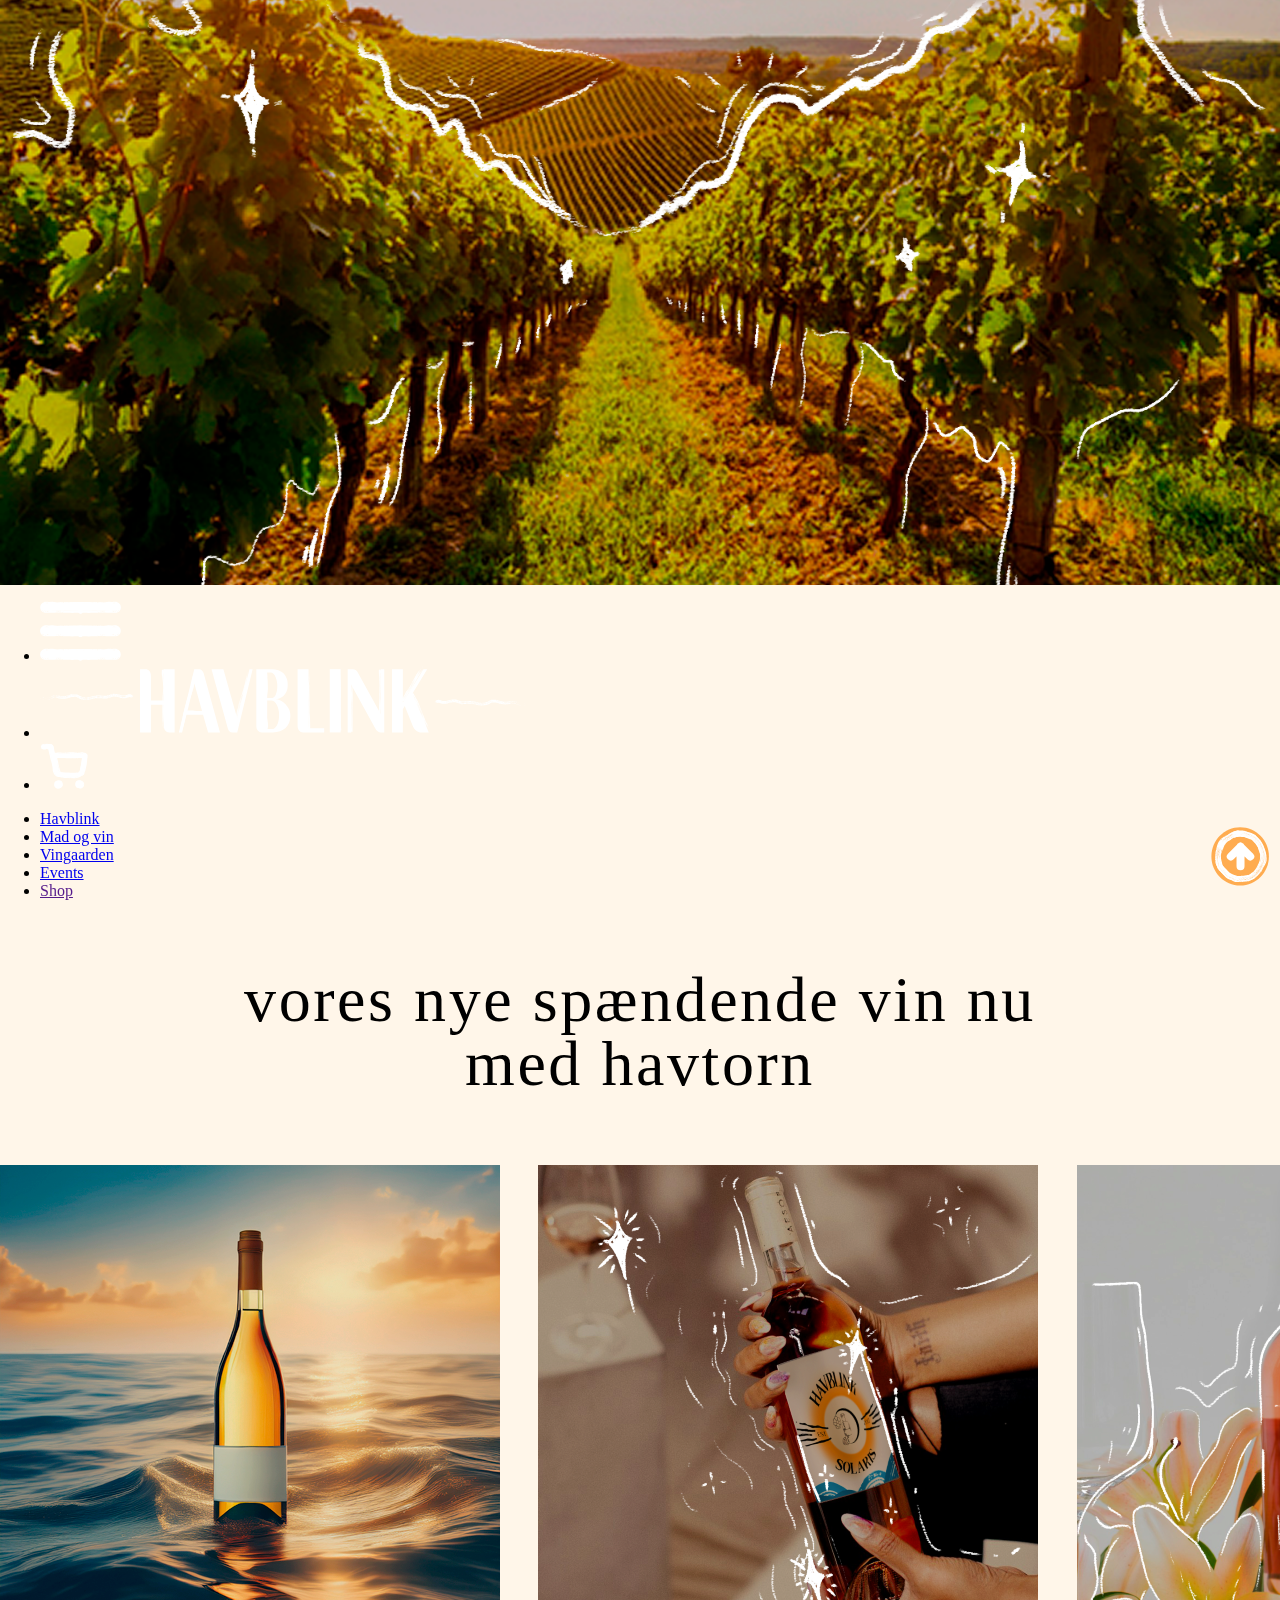
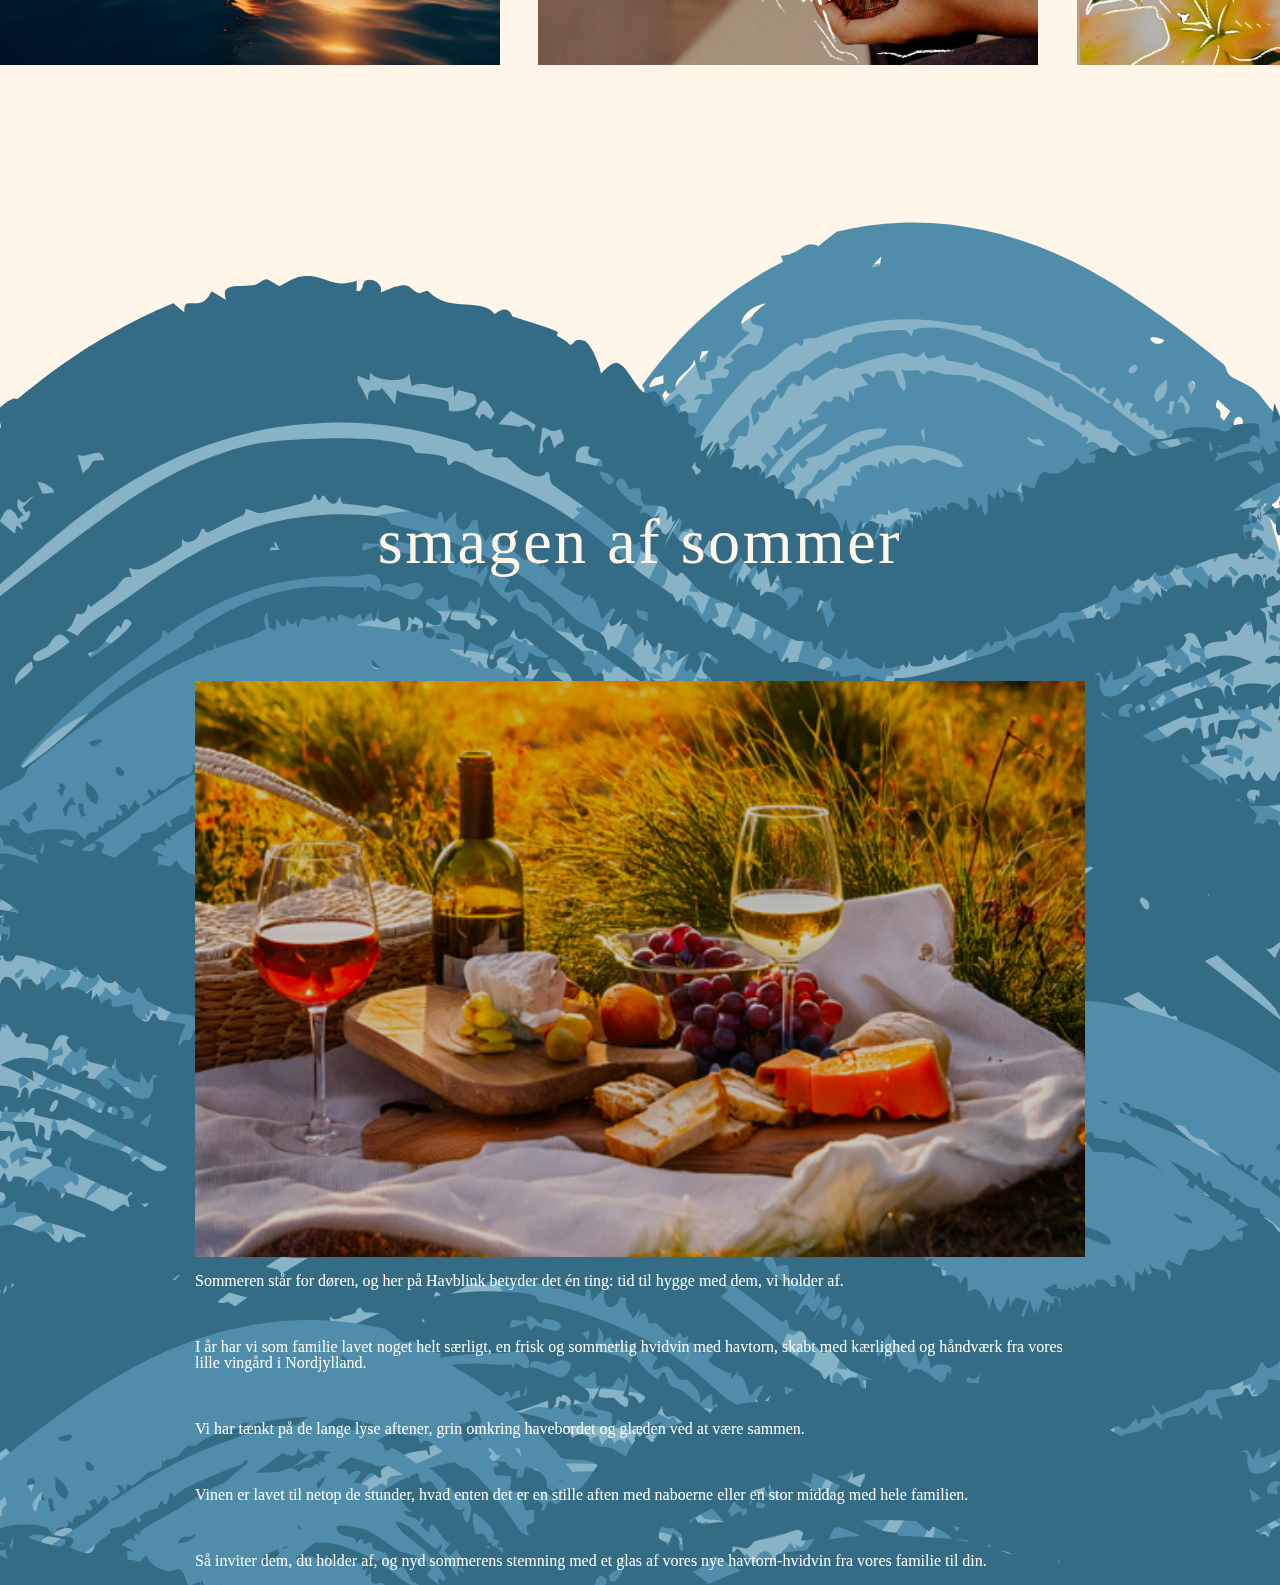
<file: index.html>
<!DOCTYPE html>
<html lang="da">
    <head>
        <meta charset="UTF-8">
        <meta name="viewport" content="width=device-width, initial-scale=1.0">
        <title>Havblink</title>
        <link rel="stylesheet" href="landingstyle.css">
        <link rel="stylesheet" href="stylesheet.css">
        <link rel="stylesheet" href="header+footerstyle.css">
    </head>

    <body> 
        <div class="scroll-top"> <!--scroll back to top knap, linket til id main, og placeret i bunden-->
                <a class="scroll-top__link" href="#main"><img src="asset/TOTOPMAIN1.svg" alt="totop"></a> <!--href="#" navigates to the top of the page-->
            </div> 
        <header class="main-header">

        </header>
            <div id="bgcolor">
                <div>
                    <ul id="top-nav">
                        <li><a id="navbar" href="#lopus"><img src="asset/MENU1.svg" alt="nav"></a></li>
                        <li><a id="logo" href="index.html"><img src="asset/logo.svg" alt="logo"></a></li>
                        <li><a href="#opsum"><img src="asset/CART1.svg" alt="cart"></a></li>
                    </ul>


                </div>
            
                <nav>
                    <ul  id="navbar-ctn">
                        <li><a href="index.html">Havblink</a></li>
                        <li><a href="madogvin.html">Mad og vin</a></li>
                        <li><a href="vingaard.html">Vingaarden</a></li>
                        <li><a href="events.html">Events</a></li>
                        <li><a href="">Shop</a></li>
                    </ul>
                </nav>
            </div>
        <main id="main">
            
            <!-- scroll bar med billeder -->
            <h1 class="start"> vores nye spændende vin nu med havtorn</h1>
            
            <div class="scroll"> <!--- div classe for at lave en kasse til indholdet -->
                <div id="picture"> <!--- div id for at kunne ændre på indholdet i selve kassen-->
                    <img src="picture/scroll1.png" alt="vin1">

                    <img src="picture/vin1.png" alt="vin2">
                    
                    <img src="picture/vin2.png" alt="vin4">

                    <img src="picture/scroll5.png" alt="vin5">
                </div>
            </div>

            <picture class="bg">
                <br>
                <h1 class="overskrift">smagen af sommer</h1>
            
                <!-- brug af class for at skabe en boks der følger hiraki, men holder alt indholdet -->
                <div class="infosection"> 
                    <img src="picture/11.png" alt="smagafsommer">
                    <p>Sommeren står for døren, og her på Havblink betyder det én ting: tid til hygge med dem, vi holder af.</p>
                    <br>
                    <p>I år har vi som familie lavet noget helt særligt, en frisk og sommerlig hvidvin med havtorn,
                        skabt med kærlighed og håndværk fra vores lille vingård i Nordjylland.</p>
                    <br>
                    <p>Vi har tænkt på de lange lyse aftener, grin omkring havebordet og glæden ved at være sammen. </p>
                    <br>
                    <p>Vinen er lavet til netop de stunder, hvad enten det er en stille aften med naboerne eller en stor middag med hele familien.</p>
                    <br>
                    <p>Så inviter dem, du holder af, og nyd sommerens stemning med et glas af vores nye havtorn-hvidvin fra vores familie til din.</p>
                </div>
            </picture>
            
        </main>

        <footer>

        </footer>
    </body>
</html>
</file>
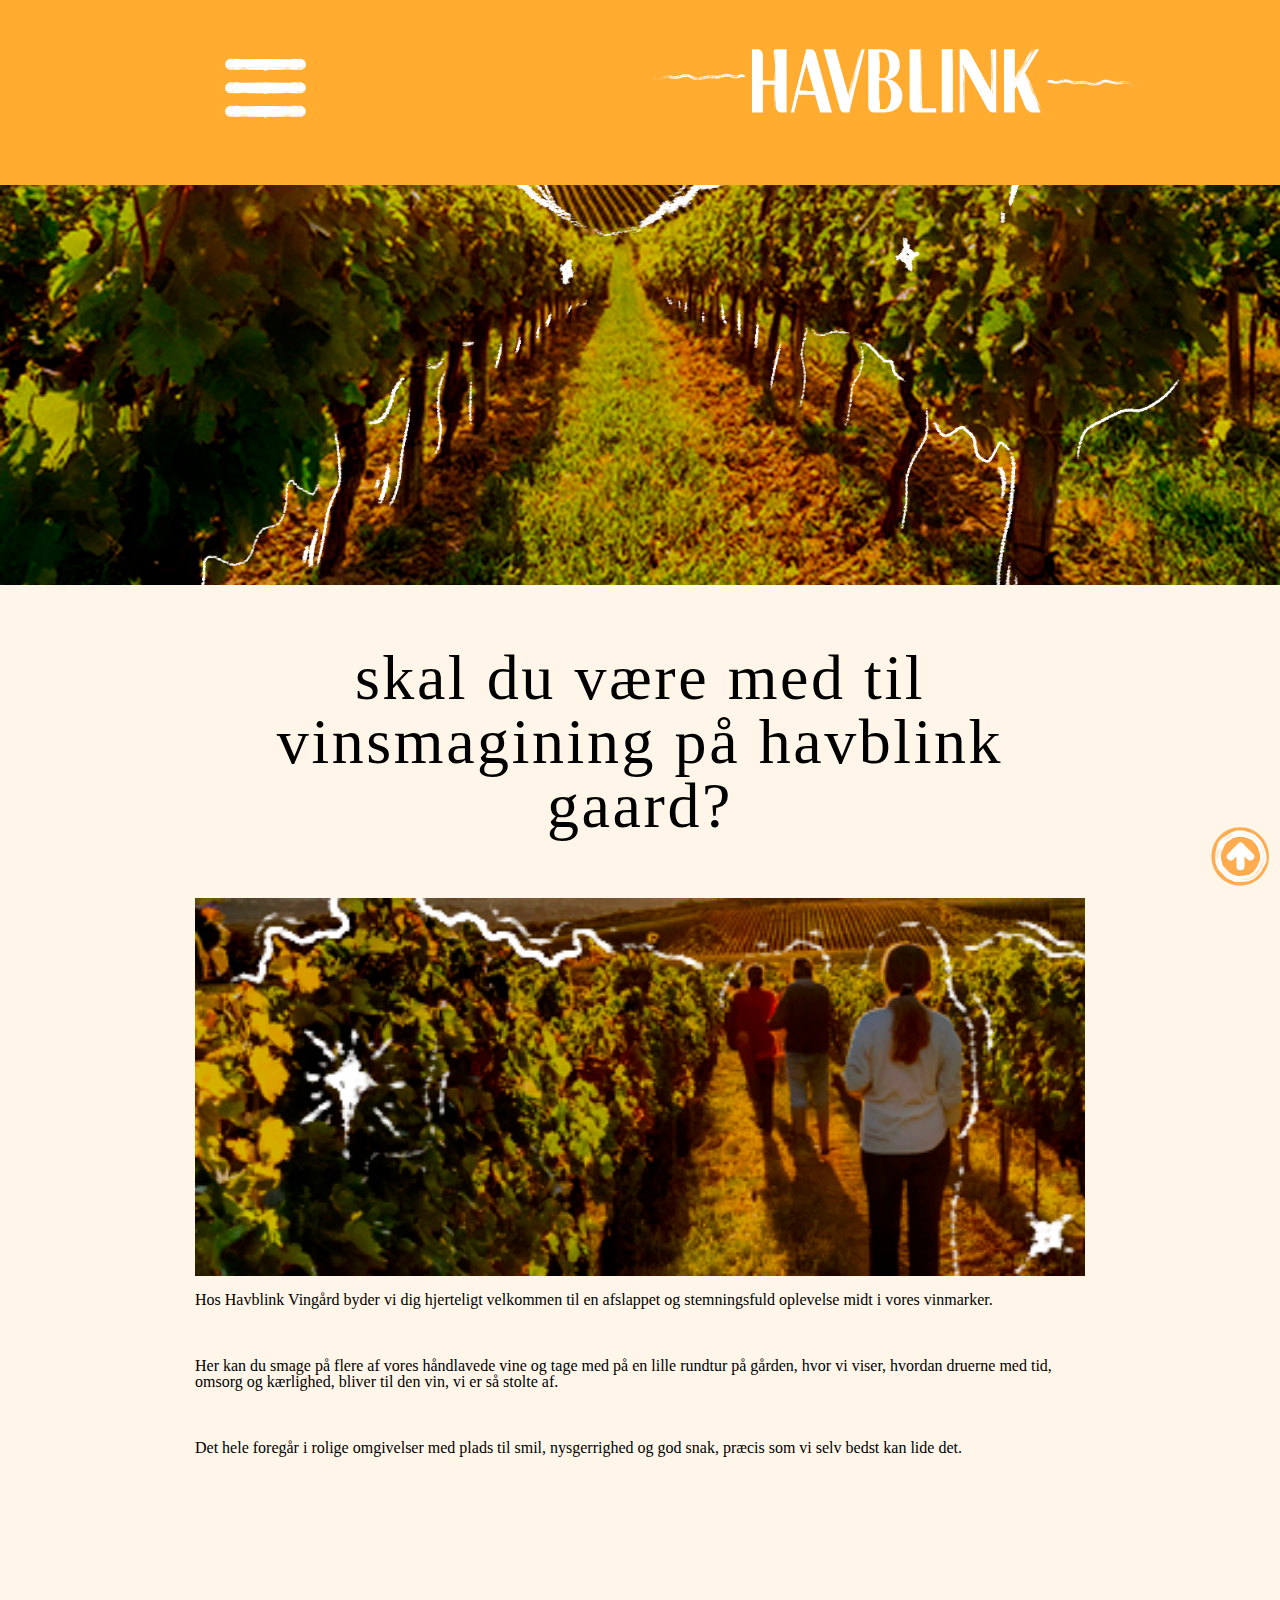
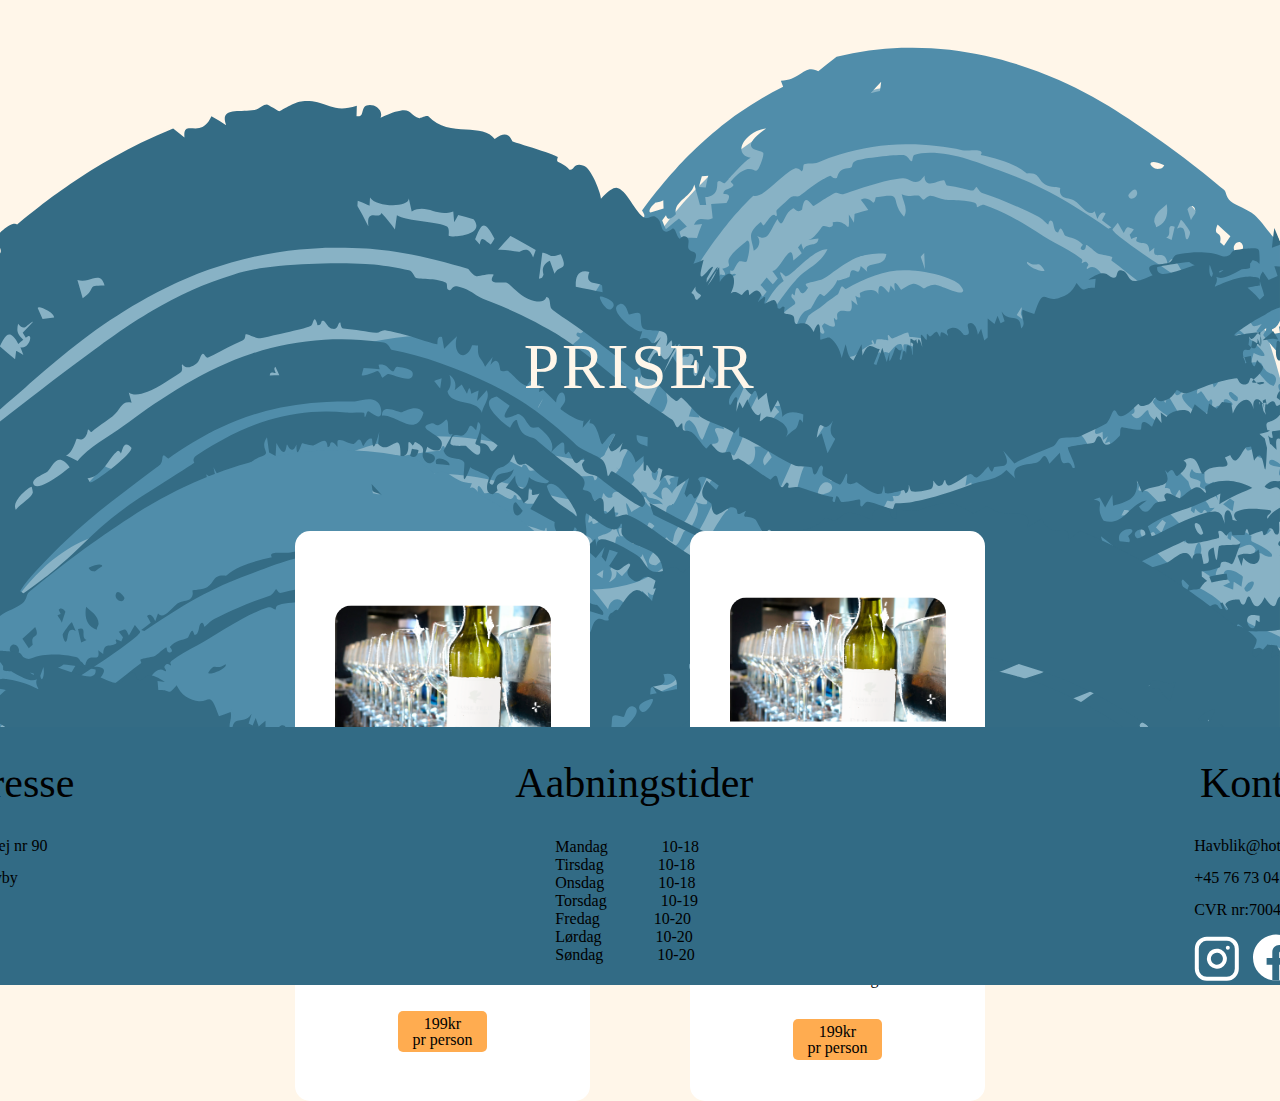
<file: events.html>
<!DOCTYPE html>
<html lang="da">
    <head>
        <meta charset="UTF-8">
        <meta name="viewport" content="width=device-width, initial-scale=1.0">
        <title>Havblink</title>
        <link rel="stylesheet" href="eventstyle.css">
        <link rel="stylesheet" href="stylesheet.css">
        <link rel="stylesheet" href="header+footerstyle.css">
    </head>

    <body>
        <div class="scroll-top"> <!--scroll back to top knap, linket til id main, og placeret i bunden-->
            <a class="scroll-top__link" href="#main"><img src="asset/TOTOPMAIN1.svg" alt="totop"></a> <!--href="#" navigates to the top of the page-->
        </div> 
        <header class="main-header">
        
        </header>
            <div>
                <ul class="top-nav">
                    <li><a class="navbar"><img src="asset/MENU1.svg" alt="nav"></a>
                        <div class="navbar-ctn">
                        <a href="index.html">Havblink</a>
                        <a href="madogvin.html">Mad og vin</a>
                        <a href="vingaard.html">Vingaarden</a>
                        <a href="events.html">Events</a>
                        <a href="">Shop</a>
                      </div>
                    </li>
                      
                    <li><a id="logo" href="index.html"><img src="asset/logo.svg" alt="logo"></a></li>
                </ul>


            </div>

        <main id="main"><!---id main, så scroll ved hvor den skal hen-->
            <div class="event">
                <h1 class="start">skal du være med til vinsmagining på havblink gaard?</h1>
                <img src="picture/15.png" alt="vinsmagning">
                <p>Hos Havblink Vingård byder vi dig hjerteligt velkommen til en afslappet og stemningsfuld oplevelse midt i vores vinmarker.</p>
                <br>
                <p>Her kan du smage på flere af vores håndlavede vine og tage med på en lille rundtur på gården, hvor vi viser, hvordan druerne med tid, omsorg og kærlighed, bliver til den vin, vi er så stolte af.</p>
                <br>
                <p>Det hele foregår i rolige omgivelser med plads til smil, nysgerrighed og god snak, præcis som vi selv bedst kan lide det.</p>
                <br>
            </div>

            <div class="bg">
                <br>
                <h1 class="overskrift">PRISER</h1>
        
                <div class="priser">
                    <section class="pris">
                        <img class="bestilling" src="picture/pris.png" alt="bestilling">
                        <h3>Almindelig</h3>
                        <br>
                        <p>Vinsmagning<br>3 forskellige vin</p>
                        <br>
                        <p>Rundvisning</p>

                        <p class="betaling">199kr<br>pr person</p>

                    </section>

                    <section class="pris">
                        <img class="bestilling" src="picture/pris.png" alt="bestilling">
                        <h3>Præmium</h3>
                        <br>
                        <p>Vinsmagning<br>4 forskellige vin<br>+ 1 ny vin</p>
                        <br>
                        <p>Rundvisning</p>

                        <p class="betaling">199kr<br>pr person</p>
                    </section>

                </div>
            </div>

        </main>

        <footer>
            <div class="footerbox">

                <div class="address">
                    <h2>Adresse</h2>
                    <p>Havblikvej nr 90</p>
                    <p>9500 Havby</p>

                </div>
                <div class="dates">
                    <h2>Aabningstider</h2>
                    <ul>
                        <li>Mandag          10-18</li>
                        <li>Tirsdag         10-18</li>
                        <li>Onsdag          10-18</li>
                        <li>Torsdag         10-19</li>
                        <li>Fredag          10-20</li>
                        <li>Lørdag          10-20</li>
                        <li>Søndag          10-20</li>
                    </ul>

                </div>
                <div class="contact">
                    <h2>Kontakt</h2>
                    <p>Havblik@hotmail.com</p>
                    <p>+45 76 73 04 96</p>
                    <p>CVR nr:70042</p>
                    <img id="insta" src="asset/insta.svg" alt="instagram">
                    <img src="asset/facebook.svg" alt="facebook">

                </div>
            </div>
        </footer>
        
    <script>
        document.querySelector('.navbar').addEventListener('mouseover', function() {
    document.querySelector('.navbar-ctn').classList.add('visible');
});

document.addEventListener('click', function(event) {
    let navbarCtn = document.querySelector('.navbar-ctn');
    let navbar = document.querySelector('.navbar');

    if (!navbar.contains(event.target) && !navbarCtn.contains(event.target)) {
        navbarCtn.classList.remove('visible');
    }
});

    </script>
    </body>
</html>
</file>
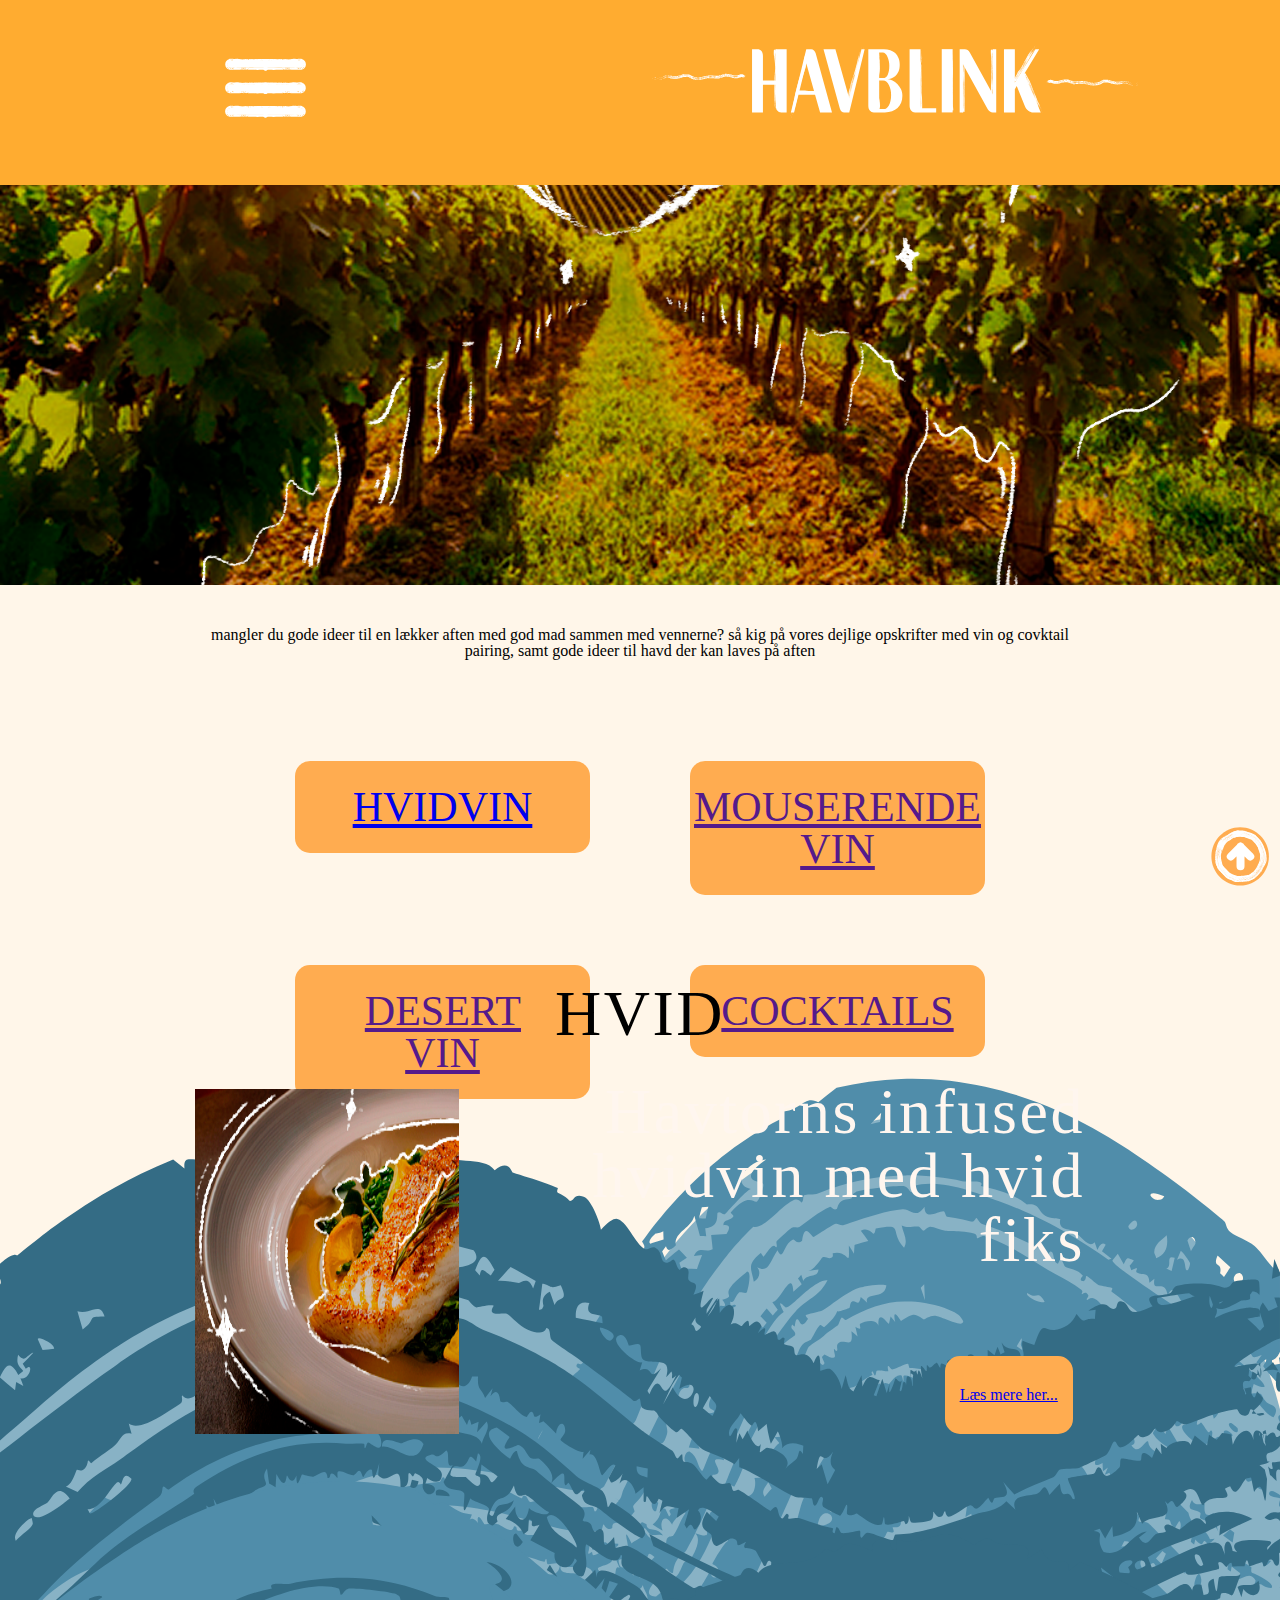
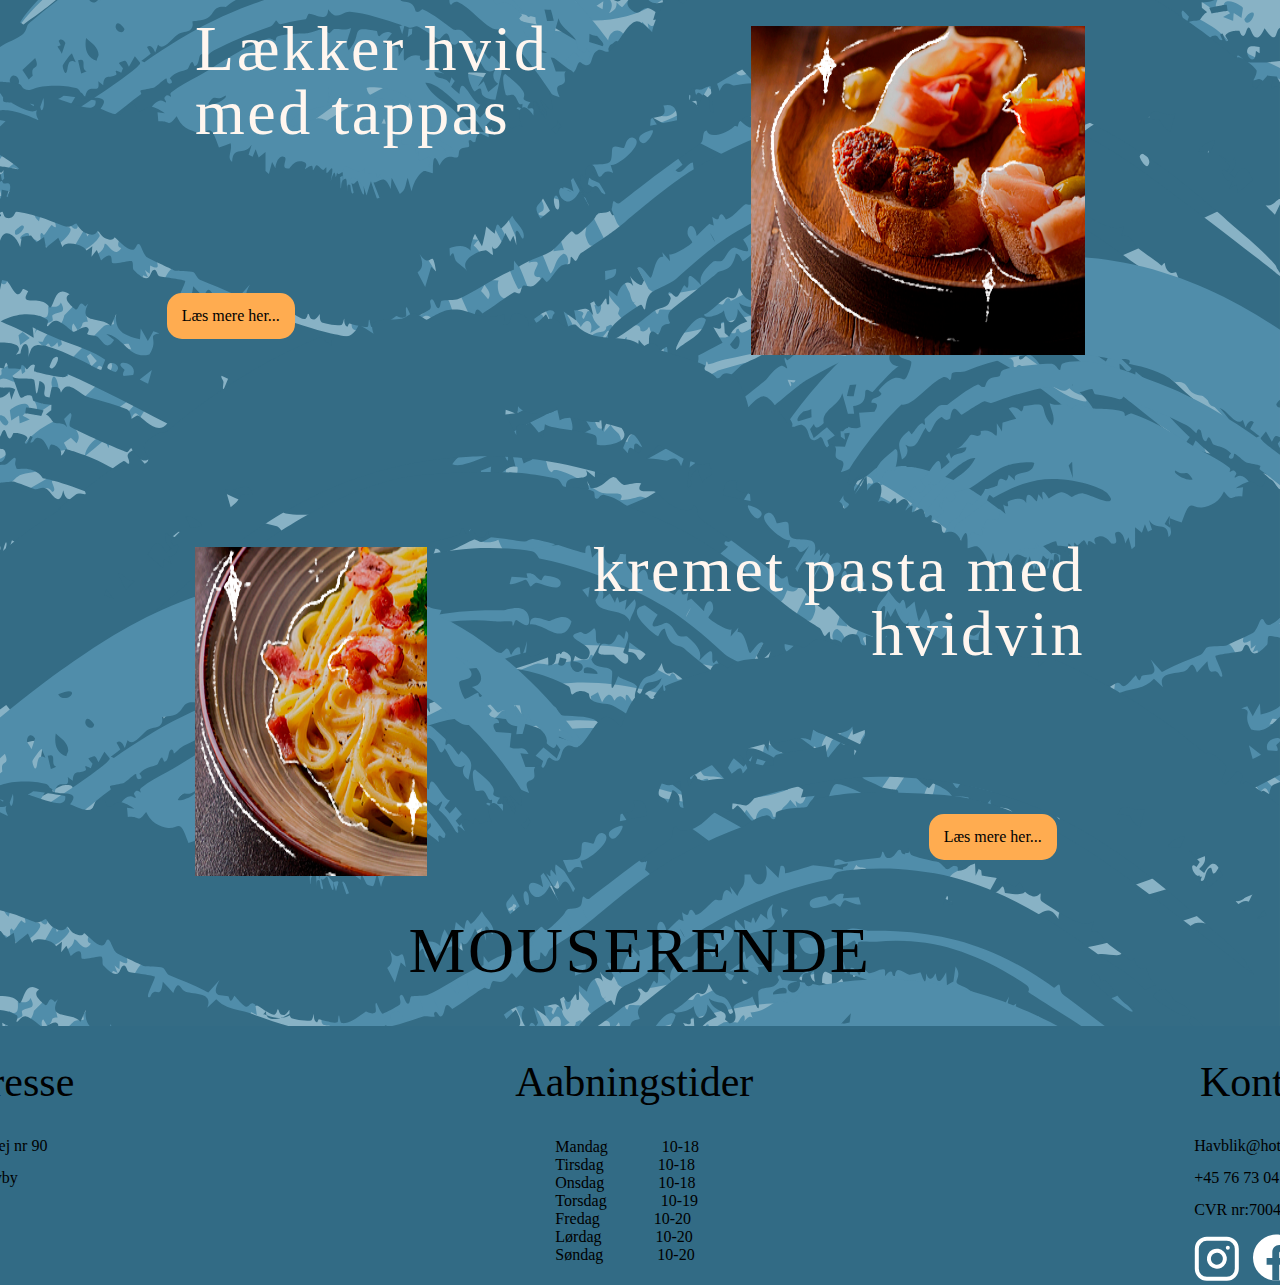
<file: madogvin.html>
<!DOCTYPE html>
<html lang="da">
    <head>
        <meta charset="UTF-8">
        <meta name="viewport" content="width=device-width, initial-scale=1.0">
        <title>Havblink</title>
        <link rel="stylesheet" href="madogvinstyles.css">
        <link rel="stylesheet" href="stylesheet.css">
        <link rel="stylesheet" href="header+footerstyle.css">
    </head>
 
    <body>
        <div class="scroll-top"> <!--scroll back to top knap, linket til id main, og placeret i bunden-->
            <a class="scroll-top__link" href="#main"><img src="asset/TOTOPMAIN1.svg" alt="totop"></a> <!--href="#" navigates to the top of the page-->
        </div> 
        <header id="main" class="main-header">

            




        </header>
        <div>
                <ul class="top-nav">
                    <li><a class="navbar"><img src="asset/MENU1.svg" alt="nav"></a>
                        <div class="navbar-ctn">
                        <a href="index.html">Havblink</a>
                        <a href="madogvin.html">Mad og vin</a>
                        <a href="vingaard.html">Vingaarden</a>
                        <a href="events.html">Events</a>
                        <a href="">Shop</a>
                      </div>
                    </li>
                      
                    <li><a id="logo" href="index.html"><img src="asset/logo.svg" alt="logo"></a></li>
                </ul>


            </div>

        <main>
        
            <p class="start">mangler du gode ideer til en lækker aften med god mad sammen med vennerne?  så kig på vores dejlige opskrifter med vin og covktail pairing, samt gode ideer til havd der kan laves på aften</p>

            <div class="CTA"> <!---CTA box, for at lave grid boxes til indholdet-->
               <a class="CTA1" href="#Hvidvin"><h2>HVIDVIN</h2></a> <!---cta1 for diferencere på størelsen, da padding ellers ville gøre nogle små, og npgle store-->
                <a href=""><h2>MOUSERENDE VIN</h2></a>
                <a href=""><h2>DESERT VIN</h2></a>
                <a class="CTA1" href=""><h2>COCKTAILS</h2></a>
            </div>

            <div class="bg"> <!---class bg, for bagrund-->
                <br>
                <h1 id="overskrift">HVID</h1>

        
                <div id="Hvidvin" class="infobox">
                    <img  src="picture/12.png" alt="hvidvin">
                    <a href="opskrift.html" class="button"><p>Læs mere her...</p></a>
                    <h1>Havtorns infused hvidvin med hvid fiks</h1>
                    
                </div>   
                
                <div class="infobox1">
                    <h1>Lækker hvid med tappas</h1>
                    <p class="button1">Læs mere her...</p>
                    <img src="picture/13.png" alt="hvidvin">
                    
                </div>    
                
                <div class="infobox">
                    <img src="picture/14.png" alt="hvidvin">
                    <p class="button">Læs mere her...</p>
                    <h1>kremet pasta med hvidvin</h1>
                    
                </div>
                <div id="overskrift">
                    <h1 >MOUSERENDE</h1>
                </div>
            </div>
        </main>

         <footer>
            <div class="footerbox">

                <div class="address">
                    <h2>Adresse</h2>
                    <p>Havblikvej nr 90</p>
                    <p>9500 Havby</p>

                </div>
                <div class="dates">
                    <h2>Aabningstider</h2>
                    <ul>
                        <li>Mandag          10-18</li>
                        <li>Tirsdag         10-18</li>
                        <li>Onsdag          10-18</li>
                        <li>Torsdag         10-19</li>
                        <li>Fredag          10-20</li>
                        <li>Lørdag          10-20</li>
                        <li>Søndag          10-20</li>
                    </ul>

                </div>
                <div class="contact">
                    <h2>Kontakt</h2>
                    <p>Havblik@hotmail.com</p>
                    <p>+45 76 73 04 96</p>
                    <p>CVR nr:70042</p>
                    <img id="insta" src="asset/insta.svg" alt="instagram">
                    <img src="asset/facebook.svg" alt="facebook">

                </div>
            </div>
        </footer>
        
    <script>
        document.querySelector('.navbar').addEventListener('mouseover', function() {
    document.querySelector('.navbar-ctn').classList.add('visible');
});

document.addEventListener('click', function(event) {
    let navbarCtn = document.querySelector('.navbar-ctn');
    let navbar = document.querySelector('.navbar');

    if (!navbar.contains(event.target) && !navbarCtn.contains(event.target)) {
        navbarCtn.classList.remove('visible');
    }
});

    </script>
    </body>
</html>
</file>
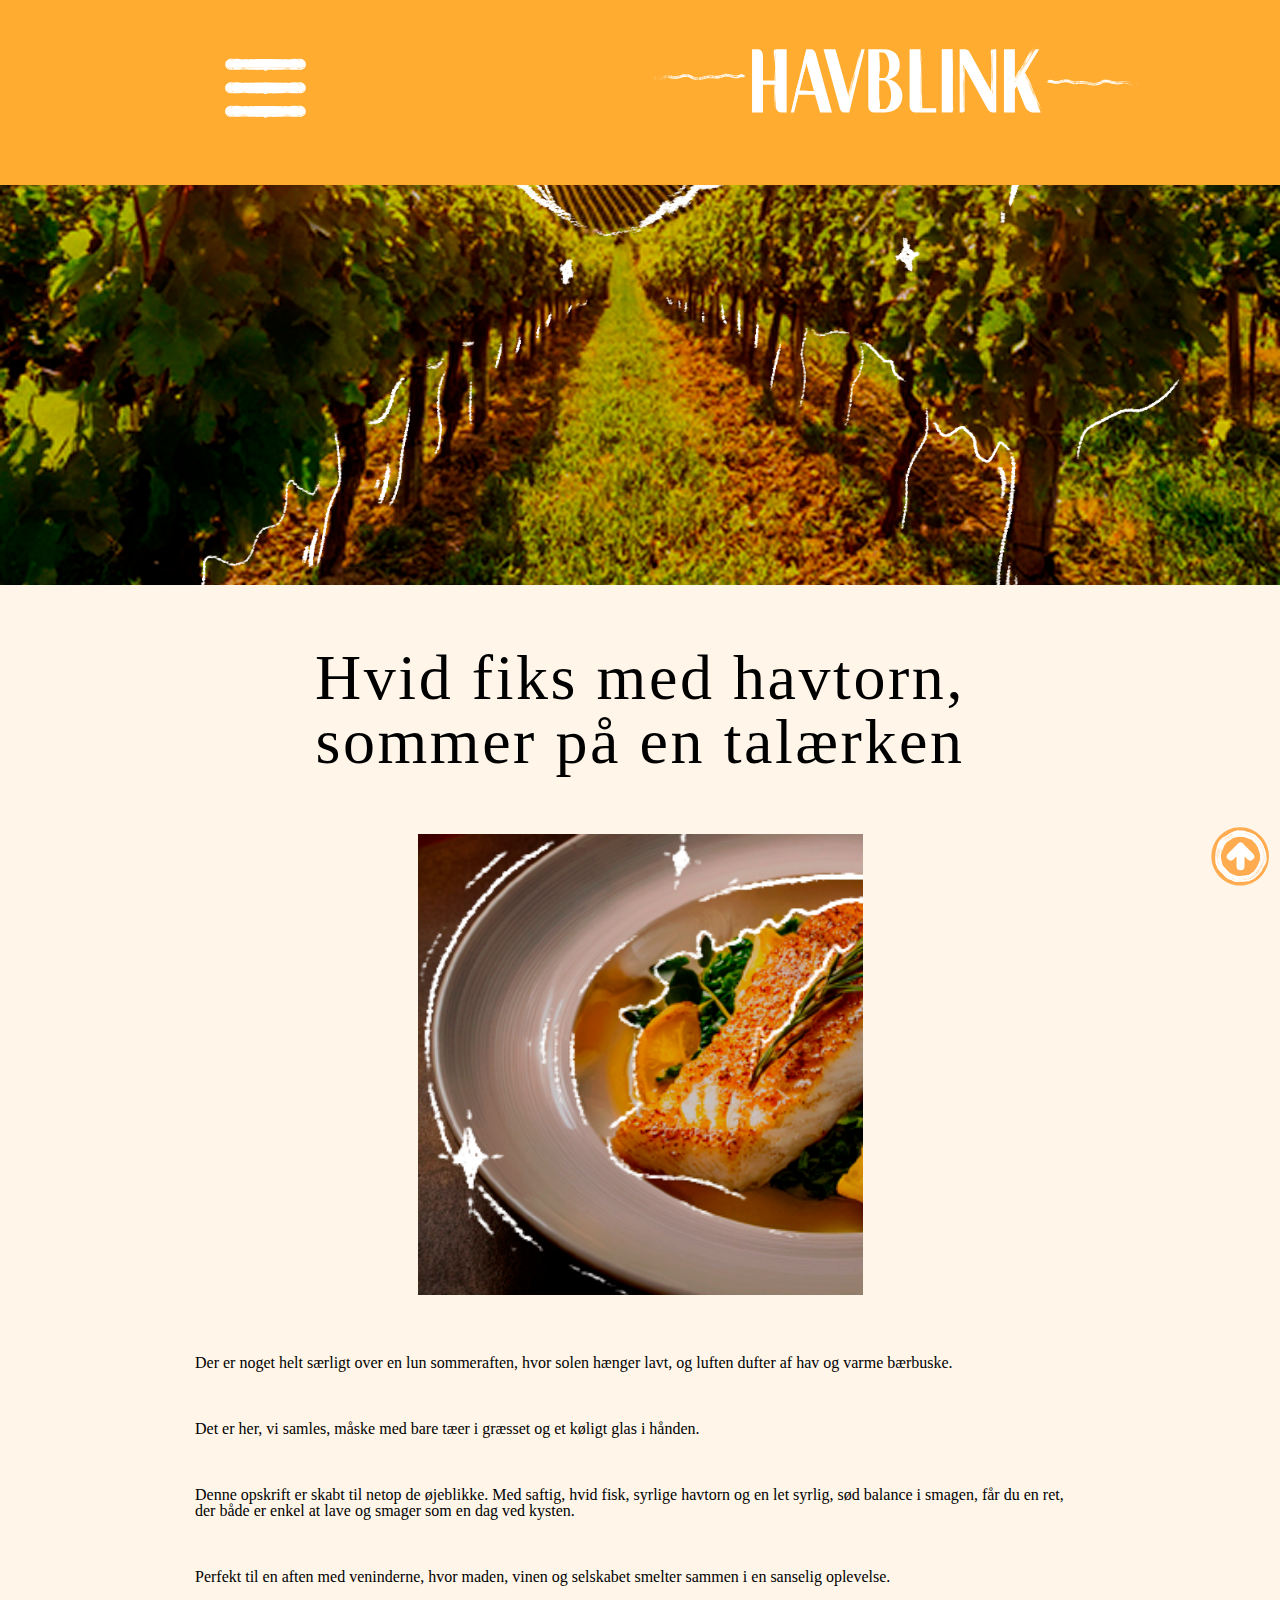
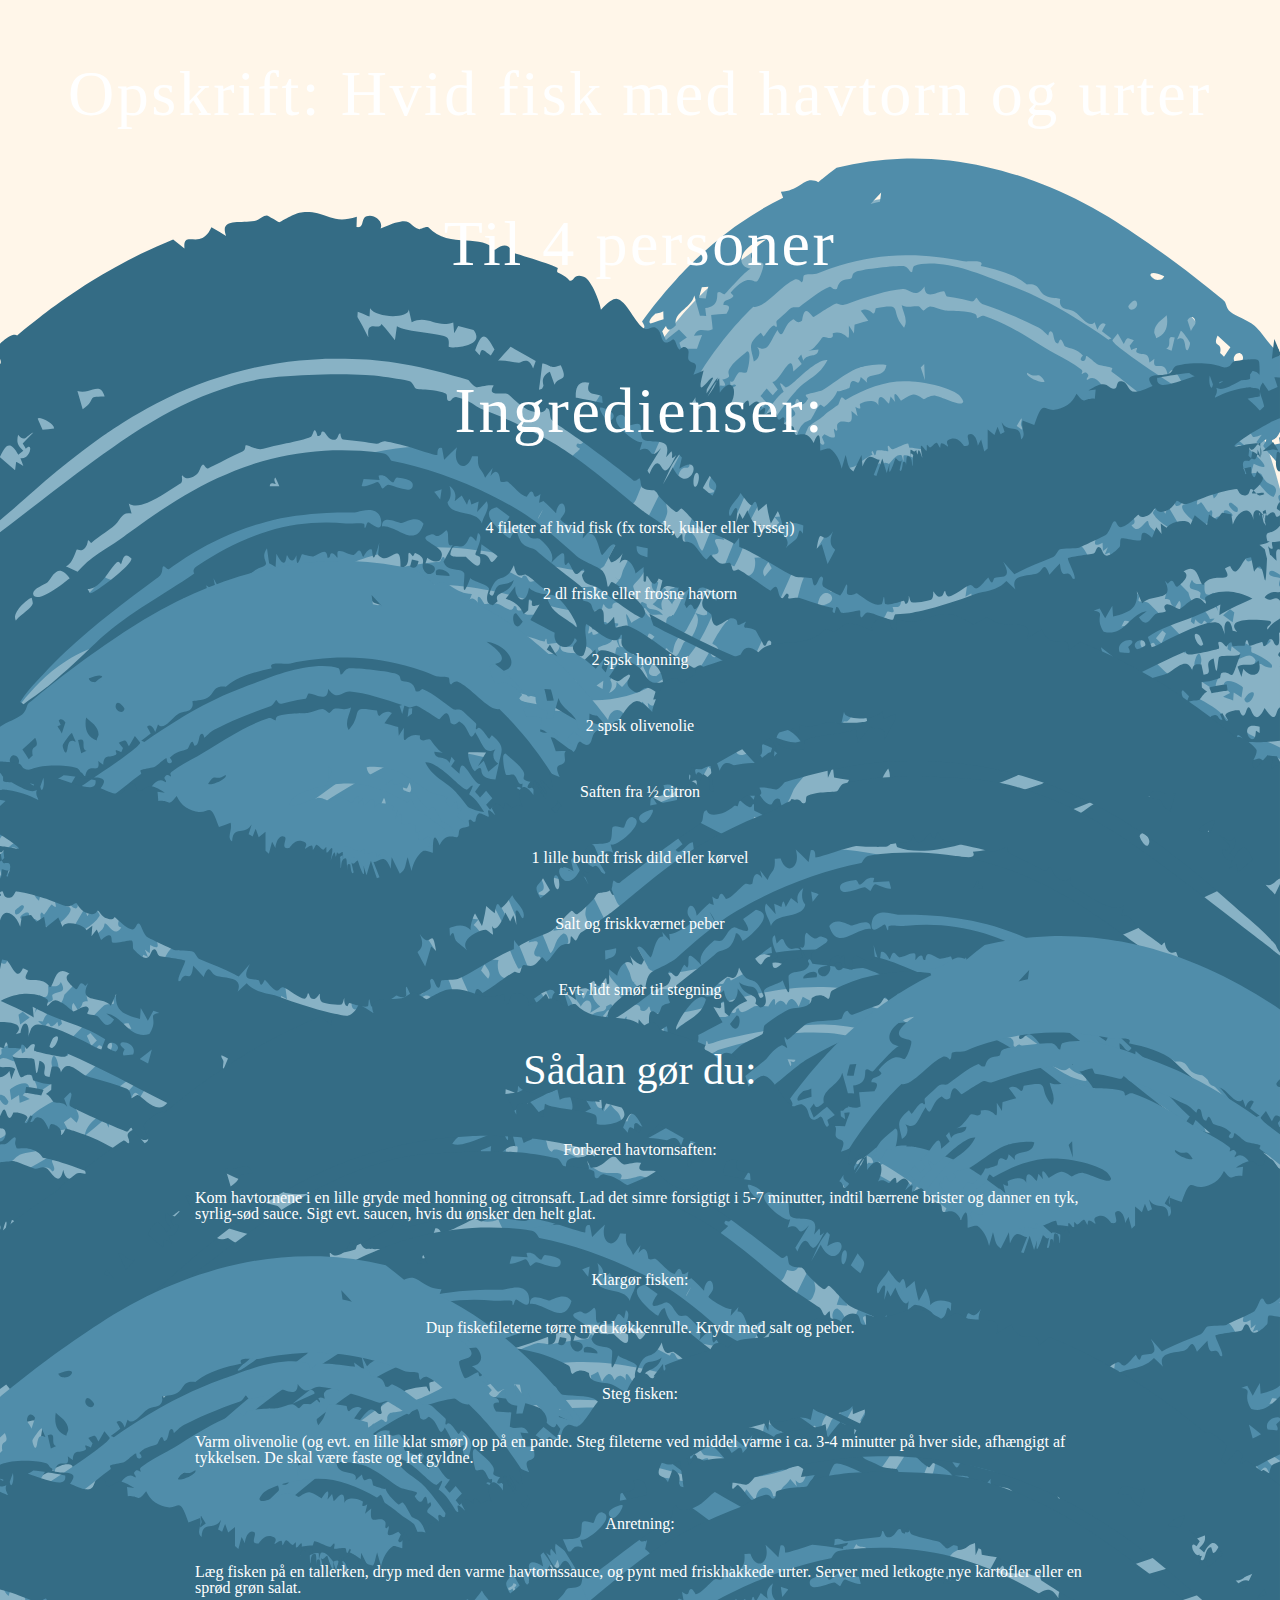
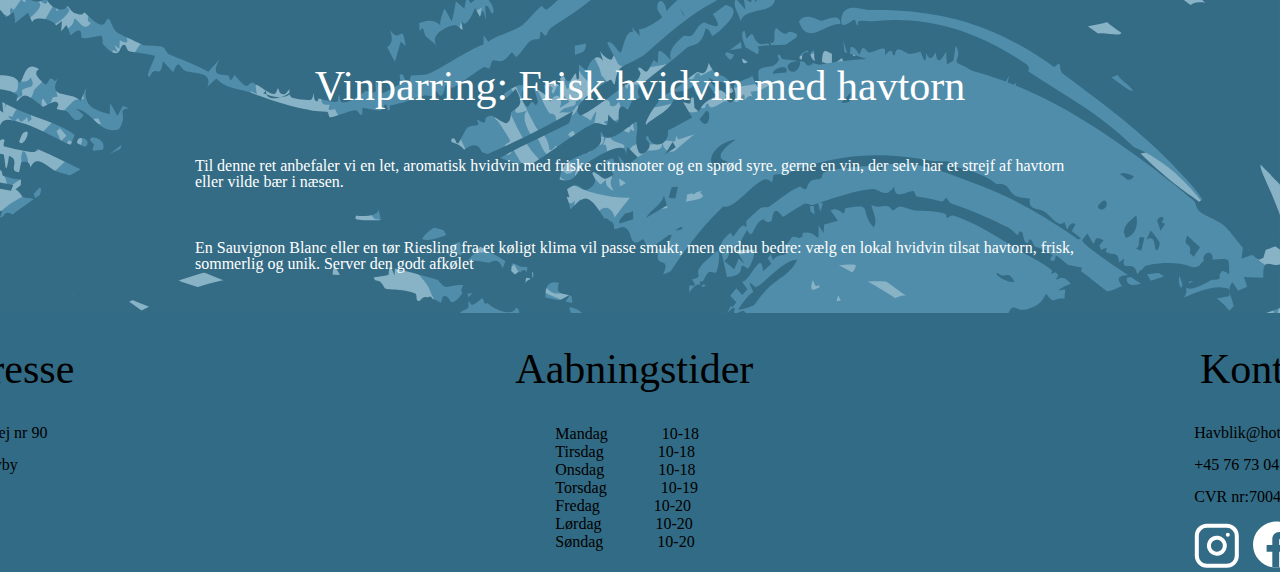
<file: opskrift.html>
<!DOCTYPE html>
<html lang="da">
    <head>
        <meta charset="UTF-8">
        <meta name="viewport" content="width=device-width, initial-scale=1.0">
        <title>Havblink</title>
        <link rel="stylesheet" href="opskrift.css">
        <link rel="stylesheet" href="stylesheet.css">
        <link rel="stylesheet" href="header+footerstyle.css">
    </head>
    <body>
        <div class="scroll-top"> <!--scroll back to top knap, linket til id main, og placeret i bunden-->
            <a class="scroll-top__link" href="#main"><img src="asset/TOTOPMAIN1.svg" alt="totop"></a> <!--href="#" navigates to the top of the page-->
        </div> 
        <header class="main-header">
          
            
        </header>
           <div>
                <ul class="top-nav">
                    <li><a class="navbar"><img src="asset/MENU1.svg" alt="nav"></a>
                        <div class="navbar-ctn">
                        <a href="index.html">Havblink</a>
                        <a href="madogvin.html">Mad og vin</a>
                        <a href="vingaard.html">Vingaarden</a>
                        <a href="events.html">Events</a>
                        <a href="">Shop</a>
                      </div>
                    </li>
                      
                    <li><a id="logo" href="index.html"><img src="asset/logo.svg" alt="logo"></a></li>
                </ul>


            </div>

        <main id="main">
            
            <div class="intro">
                <h1 class="start">Hvid fiks med havtorn, sommer på en talærken</h1>
                <img id="picture" src="picture/12.png" alt="billede1">

                <p>Der er noget helt særligt over en lun sommeraften, hvor solen hænger lavt, og luften dufter af hav og varme bærbuske.</p> 
                <br>
                <p>Det er her, vi samles, måske med bare tæer i græsset og et køligt glas i hånden.</p> 
                <br>
                <p>Denne opskrift er skabt til netop de øjeblikke. Med saftig, hvid fisk, syrlige havtorn og en let syrlig, sød balance i smagen, får du en ret, der både er enkel at lave og smager som en dag ved kysten.</p>
                <br>
                <p>Perfekt til en aften med veninderne, hvor maden, vinen og selskabet smelter sammen i en sanselig oplevelse.</p>
            </div>
            
            <div class="bg">
                <br>
                <h1 id="overskrift">Opskrift: 
                    Hvid fisk med havtorn og urter</h1>
            
                <div class="opskrift">
                    <h1>Til 4 personer</h1>
                    <br>
                    <h1>Ingredienser:</h1>
                    <br>
                    <p>4 fileter af hvid fisk (fx torsk, kuller eller lyssej)</p>
                    <br>
                    <p>2 dl friske eller frosne havtorn</p>
                    <br>
                    <p>2 spsk honning</p>
                    <br>
                    <p>2 spsk olivenolie</p>
                    <br>
                    <p>Saften fra ½ citron</p>
                    <br>
                    <p>1 lille bundt frisk dild eller kørvel</p>
                    <br>
                    <p>Salt og friskkværnet peber</p>
                    <br>
                    <p>Evt. lidt smør til stegning</p>

                    <h2>Sådan gør du:</h2>
                    <p>Forbered havtornsaften:</p>
                    <p>Kom havtornene i en lille gryde med honning og citronsaft. Lad det simre forsigtigt i 5-7 minutter, indtil bærrene brister og danner en tyk, syrlig-sød sauce. Sigt evt. saucen, hvis du ønsker den helt glat.</p>
                    <br>
                    <p>Klargør fisken:</p>
                    <p>Dup fiskefileterne tørre med køkkenrulle. Krydr med salt og peber.</p>
                    <br>
                    <p>Steg fisken:
                    <p>Varm olivenolie (og evt. en lille klat smør) op på en pande. Steg fileterne ved middel varme i ca. 3-4 minutter på hver side, afhængigt af tykkelsen. De skal være faste og let gyldne.</p>
                    <br>
                    <p>Anretning:</p>
                    <p>Læg fisken på en tallerken, dryp med den varme havtornssauce, og pynt med friskhakkede urter. Server med letkogte nye kartofler eller en sprød grøn salat.</p>
                    <br>
                    <h2>Vinparring: Frisk hvidvin med havtorn</h2>
                    <p>Til denne ret anbefaler vi en let, aromatisk hvidvin med friske citrusnoter og en sprød syre. gerne en vin, der selv har et strejf af havtorn eller vilde bær i næsen.</p>
                    <br>
                    <p>En Sauvignon Blanc eller en tør Riesling fra et køligt klima vil passe smukt, men endnu bedre: vælg en lokal hvidvin tilsat havtorn, frisk, sommerlig og unik. Server den godt afkølet</p>
                </div>
            </div>
            
        </main>

        <footer>
            <div class="footerbox">

                <div class="address">
                    <h2>Adresse</h2>
                    <p>Havblikvej nr 90</p>
                    <p>9500 Havby</p>

                </div>
                <div class="dates">
                    <h2>Aabningstider</h2>
                    <ul>
                        <li>Mandag          10-18</li>
                        <li>Tirsdag         10-18</li>
                        <li>Onsdag          10-18</li>
                        <li>Torsdag         10-19</li>
                        <li>Fredag          10-20</li>
                        <li>Lørdag          10-20</li>
                        <li>Søndag          10-20</li>
                    </ul>

                </div>
                <div class="contact">
                    <h2>Kontakt</h2>
                    <p>Havblik@hotmail.com</p>
                    <p>+45 76 73 04 96</p>
                    <p>CVR nr:70042</p>
                    <img id="insta" src="asset/insta.svg" alt="instagram">
                    <img src="asset/facebook.svg" alt="facebook">

                </div>
            </div>
        </footer>
    <script>
        document.querySelector('.navbar').addEventListener('mouseover', function() {
    document.querySelector('.navbar-ctn').classList.add('visible');
});

document.addEventListener('click', function(event) {
    let navbarCtn = document.querySelector('.navbar-ctn');
    let navbar = document.querySelector('.navbar');

    if (!navbar.contains(event.target) && !navbarCtn.contains(event.target)) {
        navbarCtn.classList.remove('visible');
    }
});

    </script>
    </body>
</html>
</file>
<file: landingstyle.css>
.scroll{
    box-sizing: border-box;
    display: flex;
    background-color: #fff6e9; ;
    overflow: auto;

}
.scroll a{
    display: inline-block;
    color: #e38319;
    text-align: center;
    padding: 14px;
    text-decoration: none;
}
.scroll a:hover{
    background-color: #ffac50;
}

#picture{
    display: flex;
    width: 100%;
    height: auto;
    column-gap: 3%;
}

.infosection{
    box-sizing: border-box;
    display: flex;
    justify-items: center;
    place-self: center; /*--- place self, istedet for item da det sætter fokus på selve elementet og trækker den hen i midten---*/
    height: auto;
    width: 890px;
    flex-direction: column;
}
.infosection img{
    display: flex;
    justify-self: center;
}
.infosection p{
    display: flex;
    justify-content: start;
    color: rgb(255, 255, 255);
}

.main {
    position: relative;
    
}

.scroll-top {
    box-sizing: border-box;
    position: absolute;
    display: flex;
    justify-items: right;
}
.scroll-top__link {
    scroll-behavior: smooth;
    position: -webkit-sticky;
}

@media screen and (max-width: 768px) {



   .scroll{
        box-sizing: border-box;
        display: flex;
        transform: scale(1.0);
        max-width: 390px;
        align-content: center;
   }

    #picture{
        display: flex;
        transform: scale(0.6);

        margin-left: -80px;
        margin-bottom: -80px;
        margin-top: -70px;
        padding-right: -10px;
    }

   .infosection{
        width: 290px;
        
   }

}
</file>
<file: stylesheet.css>
@font-face {
    font-family: "baneta";
    font-family: "eden_meadow";
    font-family: "reliesta";
    font-family: "solwat";
    src: url(font/baneta/Baneta.ttf);
    src: url(font/eden_meadow/Eden\ Meadow\ DEMO.ttf);
    src: url(font/reliesta/Reliesta.otf);
    src: url(font/solway/fonts/Solway-Bold.ttf);
    src: url(font/solway/fonts/Solway-Regular.ttf);
}

html{
    scroll-behavior: smooth;/*for at gør min bevgelse til to top, smooth, istedetfor at den mere eller mindre teleportere derhen*/
}

.hero {
    display: flex;
    justify-content: center;
    margin: 0%;
    padding: 0%;
    z-index: -1;
    max-width: 191vh;

}
p{
    display: flex;
    font-family: Solway;
    font-weight: 400;
    font-size: 16px;
    line-height: 16px;
}

body{ /*kaldt på body for at give den faste regler, alle andre elementer skal reagere ud fra*/
    background-color: #fff6e9;
    margin: 0;
    padding: 0;
    max-width: 100%;
    height: auto;
}

h1{
    display: flex;
    font-family: Reliesta;
    justify-content: center;
    font-weight: 400;
    font-size: 64px;
    line-height: 64px;
    letter-spacing: 2.56px;
}

h2{
    display: flex;
    font-family: Baneta;
    justify-content: center;
    font-weight: 400;
    font-size: 42px;
    line-height: 42px;
}

.overskrift{
    display: flex;
    padding-top: 30%;
    padding-bottom: 5%;
    justify-content: center;
    color: #fff6e9;
    
}

.bg{
    display: flow-root; /*brug af flow root for, mere eller mindre skabe n nu root, som skaber en block tontainer lægger dens indhold ud, ved brug af et flow layout*/
    background-image: url(asset/BACKGROUND1.svg); /*implementerede billede i CSS istedetfor Html da det gav de færeste problemer, og ikke kom i vejen for det andet indhold, det gav mulighed for at undgå hirakiet i html delen*/
    background-repeat: no-repeat;
    background-size: cover;
    width: 100%;
    min-height: 60vh;
    z-index: -4;
    
}

.start{
    height: auto;
    padding:2%;
    text-align: center;
    max-width: 100vh;
    justify-self: center;
    color: black;

}

.scroll-top{
    display: flex;
    position:fixed;/*fixed for at den fast forbliver i hjørnet*/
    justify-content: right;
    z-index: 5; /*z indeks for at få den frem på y aksen, så den ikke forsvinder under andre elementer*/
    bottom: 10px;
    right: 10px;

}

/*-----------------responsiv----------------*/
@media screen and (max-width: 768px) {

    .overskrift{
        display: flex;
        padding-top: 20%;
    }
    
    body{
        display: inline-block;
        flex-direction: column;
        justify-content: center;
        align-items: center;
        text-align: center;
        width: 190vh;
    }

    h1{
        justify-content: center;
        font-weight: 400;
        font-size: 16px;
        line-height: 18px;
        
    }

    h2{
        justify-content: center;
        font-weight: 400;
        font-size: 10px;
        line-height: 10px;
        max-width: 290px;
    }

    p{

        font-weight: 400;
        font-size: 10px;
        line-height: 10px;
        justify-self: center;
        max-width: 290px;

    }

    .start{
        padding-top: 15%; /*ekstra padding i responsiv, da den ellers sidder for tæt på hero*/
    }

    .bg{   
        margin-top: 5%;
        display: block;
    }
}
</file>
<file: header+footerstyle.css>
.main-header {
  width: 100%;
  height: 65vh; /*brug ah vh, Viewpoint height, for nemmere at scale den ned i responsiv*/
  background-image: url(picture/10.png);
  position: relative;
  z-index: -1; /* sørger for at billedet forbliver i bagrunden, under header */
  background-size: cover;
  background-position: center;
  background-repeat: no-repeat;
  display: flex;

}


.navbar{
  width: 100%;
  height: 5vh;

}


.navbar-ctn{
  display: none; /*display nane, for at indhold ikke vises, for burger menu clickes*/
  position: absolute;
  min-width: 160px;
  z-index: 1;
  flex-direction: row;
  padding-inline: 1vh;
  font-size: 40px;
  margin: 7vh 20vh;
}


.navbar-ctn a{
  color: black;
  padding: 12px 16px;
  text-decoration: none;
  display: block;
  text-align: left;
}

.top-nav{
  list-style-type: none; /* list style type, none, for at fjerne prikkerne der naturligt forkommer ved brug af list*/
  margin: 0; /*margin 0, er nødvendig for at stabilisere indholdet, da det ellers falder sammen*/
  justify-content: center;
  top: 0vh;
  position: absolute;
  height: auto;
  background-color: #ffac30;
  background-repeat: no-repeat;
  background-size: cover;
  width: 184.7vh;
  padding: 5vh 0vh 7vh 6vh;
}

.top-nav li{
  display: inline-block; /*brug af inline block, for at gøre listen vertical*/
  padding: 0 19vh;
}

.top-nav a{
  text-decoration: none; /*for at fjerne den typiske link stil, underline med blå teskt*/
  color: black;
}

.navbar:hover + .navbar-ctn {
  display: inline-flex; /*inline flex, gjorde st den 'åbnede' sig op, så den kunne rykkes på*/
  left: 5vh;
  margin: 4vh 0vh;
  font-size: 12px;
  padding-inline: 0vh ;
}
.navbar-ctn a:hover{
  text-decoration: underline;
}

.navbar-ctn.visible{
  display: inline-flex;
}

/*-------------footer------------*/

.footerbox{
  position:absolute;
  grid-template-columns: auto auto auto; /*brug af grid template, istedet for section, da det gav mere mulighed at at rykke på det efter behov*/
  display: grid; /*nødvendig for at indholdet vises*/
  column-gap: 49vh; /* for at lave mellemrum mellem collums*/
  justify-content: center;
  align-items: start;
  background-color: #326b85;
  background-repeat: no-repeat;
  background-size: cover;
  width: 100%;
  height: auto;
}

.dates ul{
  list-style-type: none; 
}

.dates li{
  text-decoration: none;
  word-spacing: 50px; /*word spacing så der naturligt er mellumrum mellem indholdet, istedet for at bruge . eller _ */
  
}

.contact #insta{
padding-right: 10px;
}
/*----------responsiv---------*/
@media screen and (max-width: 768px){

/*-----------responsiv header-------------*/
    .main-header{
      height: 24vh;
      width: 46vh;
    }

    #logo{
      display: flex;
        width: auto;
        height: 4vh;
        position: relative;
        top: 0vh;
        padding-right: 0vh;
        right: 10vh;
        margin-left: 20px;
    }
    #cart{
      display: none;
    }
    .navbar{
      float: left;
        position: absolute;
        display: flex;
        top: 3vh;
        height: 4vh !important; /*brug af important da den holdte ved i alt det andet kode, så derfor måtte overide de andre regler, og tvinge den ned til den rigtige størrelse*/
        left: 10px;
        right: 1px;
        width: 0vh; /*i responsiv, var den alt for lang, så derfor er der width 0, for at fastholde den nye form*/
    }
    .top-nav{
      left: 1px;
      right: 1px;
      padding: 1vh 3vh 2vh 16vh;
      width: auto;
    }
    .navbar-ctn.visible{
      display: flex;
      left: 10vh;
      margin: 3vh 3vh;
      padding-inline: 0vh;
    }
    .top-nav li{
      padding: 0 0px;
    }

    /*----------responsiv footer----------*/
    .footerbox{
      column-gap: 10px;

    }
    .footerbox img{
      width: auto;
      height: 32px;
      margin-top: 10px;
    }
  }
</file>
<file: eventstyle.css>
.event{
    display: flex;
    justify-items: center;
    place-self: center; /*--- place self, istedet for item da det sætter fokus på selve elementet og trækker den hen i midten---*/
    height: auto;
    width: 890px;
    flex-direction: column;
}
.event img{
    display: flex;
    justify-self: center;
}
.event p{
    display: flex;
    justify-content: start;
}

.bestilling{
    transform: scale(0.6); /*brug af scale, da den er den rigtige bredte og længe, men skal være mindre*/
    max-width: 40vh;
    border-radius: 3vh 3vh 0 0;
}

.priser {
    display: grid;
    gap: 1px;
    grid-template-columns: auto auto;

    column-gap: 100px;
    max-height: 170px;
    justify-self: center;

    padding: 2%;
}
.pris{
    display: flex;
    flex-direction: column;
    background-color: #ffffff;
}
section{
    display:flex;
    max-width: 95px;
    height: auto;
    padding: 25px 100px;
    background-color: #fff6ef;
    border-radius: 15px;
    text-align: center;
    align-items: center;
    justify-content: center;
}

.betaling{
    display: block;
    padding-top: 5%;
    padding-left: 15%;
    padding-right: 15%;
    padding-bottom: 5%;
    max-width: 274px;
    height: auto;
    background-color: #ffac50;
    border-radius: 5px;
}

@media screen and (max-width: 768px) {

    .event{
        width: 290px;
        justify-content: center;
    }

    .priser{
        width: 290px;
        transform: scale(0.5);
        justify-content: center;
    }


}
</file>
<file: madogvinstyles.css>
/*---cta knapperne, lavet i et gridt system---*/

.CTA {
    display: grid;
    gap: 1px;
    grid-template-columns: auto auto;
    grid-template-rows: auto auto;
    column-gap: 100px;
    max-height: 170px;
    justify-self: center;

    padding: 2%;
    
}

.CTA h2{
    display:flex;
    max-width: 95px;
    height: auto;
    padding: 25px 100px;
    background-color: #FFAC50;
    border-radius: 15px;
    text-align: center;
    align-items: center;
    justify-content: center;
}

.infobox{
    box-sizing: border-box;
    display: flex;
    height: auto;
    width: 890px;
    flex-direction: row;
    place-self: center;
    justify-content: space-between;

}

.infobox h1{
   
    display: flex;
    max-width: 550px;
    height: auto;
    text-align: end;
    color: #fff6ef;
    margin-top: -1%;

}

.infobox img{
    display: flex;
    max-width: 400px;
    height: auto;

}

.infobox1{ 
    
    display: flex;
    height: auto;
    width: 890px;
    flex-direction: row;
    place-self: center;
    justify-content: space-between;
    padding: 15%;


}
.infobox1 h1{
    display: flex;
    max-width: 450px;
    height: auto;
    text-align: start;
    color: #fff6ef;
    margin-top: -1%;
}

.infobox1 img{
    display: flex;
    max-width: 400px;
    height: auto;

}

.button{
    display: flex;
    flex-wrap: wrap;
    background-color: #FFAC50;
    align-self: center;
    margin-top: 30%;
    margin-right: -115%;
    border: solid 15px #FFAC50;
    border-radius: 15px;
}

.button1{
    display: flex;
    flex-wrap: wrap;
    background-color: #FFAC50;
    align-self: center;
    margin-top: 30%;
    margin-left: -105%;
    border: solid 15px #FFAC50;
    border-radius: 15px;
}

.scroll-top {
    box-sizing: border-box;
    position: absolute;
    display: flex;
    justify-items: right;
}
.scroll-top__link {
    scroll-behavior: smooth;
    position: -webkit-sticky;
}

@media screen and (max-width: 768px) {

    .CTA{
        
        column-gap: 10px;
        justify-self: center;
        height: 150px;
    }
    .CTA h2{
        display:flex;
        width: 100px;
      
        padding: 5px 10px;
        background-color: #FFAC50;
        border-radius: 15px;
        text-align: center;
        align-items: center;
        justify-content: center;
    }

    .scroll{
        box-sizing: border-box;
        display: flex;
        transform: scale(1.0);
        max-width: 390px;
        align-content: center;
    }

    .infobox{
        box-sizing: border-box;
        width: 290px;
        height: 100px;
    }

    .infobox1{
        
        width: 290px;
        height: 100px;

    }

    .infobox h1{
        width: 180px;
        height: auto;
        
    }

    .infobox1 h1{
        width: 180px;
        height: auto;
    }
    
    .button{
        transform: scale(0.4);
    }

    .button1{
        transform: scale(0.4);
    }
}
</file>
<file: opskrift.css>
.intro{
    display: flex;
    justify-items: center;
    place-self: center; /*--- place self, istedet for item da det sætter fokus på selve elementet og trækker den hen i midten---*/
    height: auto;
    width: 890px;
    flex-direction: column;
}
.intro img{
    display: flex;
    justify-self: center;
}
.intro p{
    display: flex;
    justify-content: start;
}

.opskrift{
    display: flex;
    justify-items: center;
    place-self: center; /*--- place self, istedet for item da det sætter fokus på selve elementet og trækker den hen i midten---*/
    height: auto;
    width: 890px;
    flex-direction: column;
    padding-bottom: 2%;
}

.opskrift p{
    display: flex;
    justify-content: start;
    color: rgb(255, 255, 255);
    place-self: center;
}

.opskrift h2, h1{
    color: rgb(255, 255, 255);
}

#picture{
    height: 50%;
    width: 50%;
    place-self: center;
    padding-bottom: 5%;
}


@media screen and (max-width: 768px) {

    .opskrift{
        width: 290px;
    }

    .intro{
        width: 290px;
    }

    #picture{
        height: 50%;
        width: 50%;
    }
}
</file>
